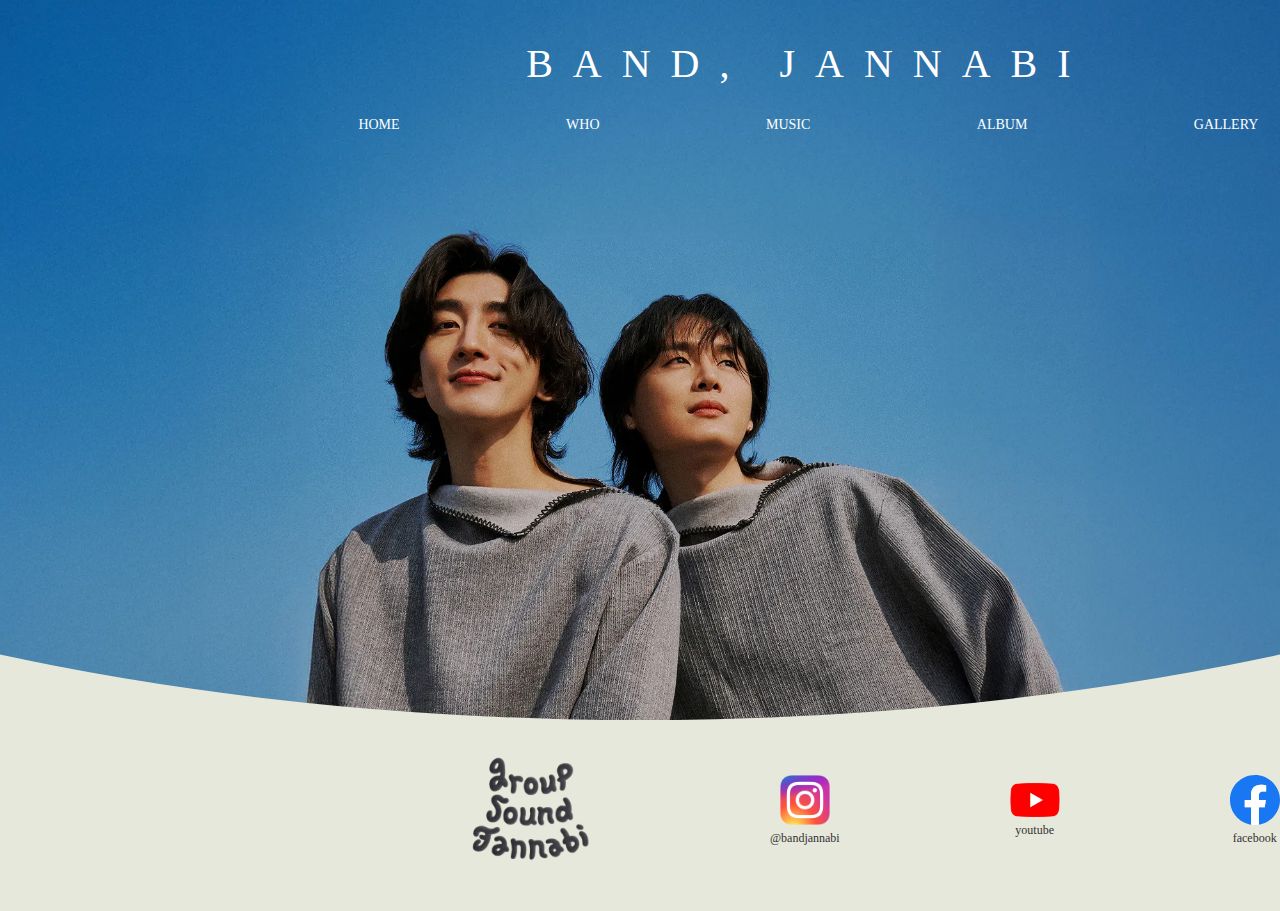
<file: sample.html>
<!DOCTYPE html>
<html lang="en">
<head>
  <meta charset="UTF-8">
  <meta name="viewport" content="width=], initial-scale=1.0">
  <title>Document</title>
  <link rel="stylesheet" href="sample_css.css">
 <link rel="preconnect" href="https://fonts.googleapis.com">
<link rel="preconnect" href="https://fonts.gstatic.com" crossorigin>
<link href="https://fonts.googleapis.com/css2?family=Bungee&family=Patrick+Hand&family=Poetsen+One&family=Quantico:ital,wght@0,400;0,700;1,400;1,700&family=Racing+Sans+One&display=swap" rel="stylesheet">
  </head>
<body>
  <div class="container">
  <div class="nav-container">
    <h1 class="main-title">BAND, JANNABI</h1>
      <div class="nav-bar">
      <div class="nav-content">HOME</div>
      <div class="nav-content">WHO</div>
      <div class="nav-content">MUSIC</div>
      <div class="nav-content">ALBUM</div>
      <div class="nav-content">GALLERY</div>
    </div>
  </div>
</div>
<div class="sample">
  <div class="logo-container">
    <img class="jannabi_logo" src="logo.png">
    <div class="logo-item">
          <img class="logo" src="Instagram_logo_2016.svg.png" alt="Instagram">
          <span class="logo-label">@bandjannabi</span>   <!-- 원하는 라벨로 교체 -->
        </div>

        <div class="logo-item">
          <img class="logo" src="Youtube_logo.png" alt="YouTube">
          <span class="logo-label">youtube</span>
        </div>

        <div class="logo-item">
          <img class="logo" src="Facebook_f_logo_(2019).svg" alt="Facebook">
          <span class="logo-label">facebook</span>
        </div>

        <div class="logo-item">
          <img class="logo" src="x_logo.svg" alt="X / Twitter">
          <span class="logo-label">X</span>
        </div>
  </div>
  
</div>

</body>
</html>
</file>
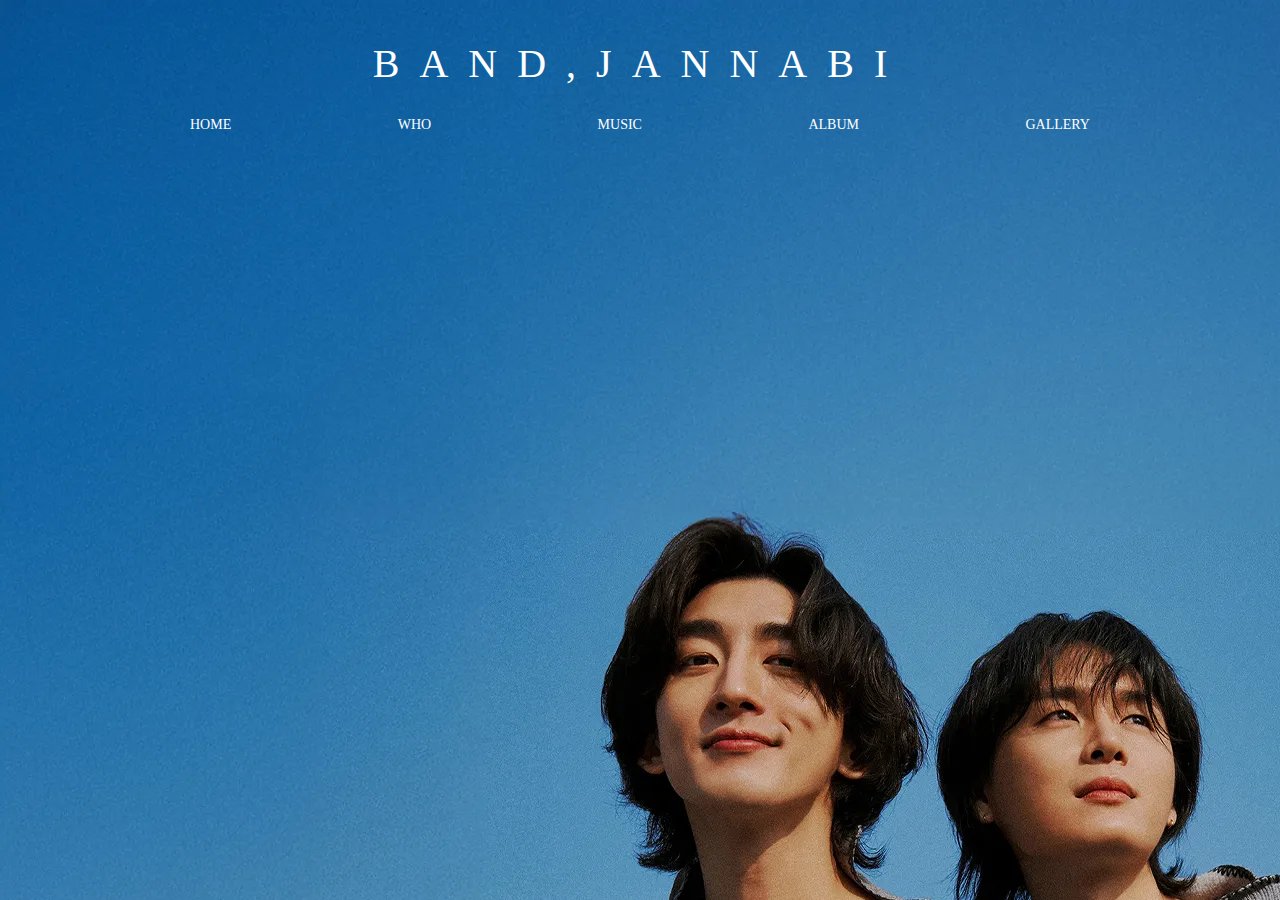
<file: who.html>
<!DOCTYPE html>
<html lang="en">
<head>
    <meta charset="UTF-8">
    <meta name="viewport" content="width=device-width, initial-scale=1.0">
    <title>Who</title>
      <link rel="stylesheet" href="who.css">
    <link rel="preconnect" href="https://fonts.googleapis.com">
    <link rel="preconnect" href="https://fonts.gstatic.com" crossorigin>
    <link href="https://fonts.googleapis.com/css2?family=Agbalumo&family=Bungee&family=Patrick+Hand&family=Permanent+Marker&family=Poetsen+One&family=Quantico:ital,wght@0,400;0,700;1,400;1,700&family=Racing+Sans+One&display=swap" rel="stylesheet">

</head>
<body>
  <div class="container">
  <div class="nav-container">
    <h1 class="main-title">BAND,JANNABI</h1>
      <div class="nav-bar">
      <div class="nav-content"><a href="home.html">HOME</a></div>
      <div class="nav-content"><a href="who.html">WHO</a></div>
      <div class="nav-content"><a href="music.html">MUSIC</a></div>
      <div class="nav-content"><a href="album.html">ALBUM</a></div>
      <div class="nav-content"><a href="gallery.html">GALLERY</a></div>
    </div>
  </div>
</body>
</html>
</file>
<file: sample_css.css>
body
{
  margin:0px;
  background-color: #E6E8DB;
}

/*헤더*/
.container {
  position: relative;
  height: 80vh;
  background-image: url('janaa.webp');
  background-size: cover;
  background-position: center;
  clip-path: ellipse(120% 100% at 50% 0%);
  z-index: 2;
}

.nav-container {
  position: absolute;
  text-align: center;
  left: 28%;
  color: white;
}

.main-title
{
  text-align: center;
  letter-spacing: 20px;
  margin-top: 40px;
  margin-bottom: 30px;
  font-size: 40px;
  font-family: "Permanent Marker", cursive;
  font-weight: 400;
  font-style: normal;
}
.nav-bar
{
  margin: auto;
  /*border: 1px solid black;*/
  width:900px;
  justify-content: space-between;
  display: flex;
}
a
{
  text-decoration: none;
  color: white;
}
.nav-content
{
  font-size: 14px;
  transition: transform 0.1s ease;  /* 부드러운 변화 */
}

.nav-content:hover
{
  transform: scale(1.10);  
}


/*로고*/
.sample{
  margin:0 auto;
  margin-top:55px;
  display:flex;
}
/* 부모 Flex → 가로로 나란히 배치 */
.logo-container{
  display:flex;
  gap:170px;              /* 아이콘 사이 간격 */
  align-items:center;    /* 높이 맞춤 */
  margin:auto;           /* 가운데 정렬용 */
  margin-left:770px;
}

/* 각 아이콘-라벨 묶음 */
.logo-item{
  display:flex;
  flex-direction:column; /* 세로 쌓기 → 위: img, 아래: span */
  align-items:center;    /* 가운데 정렬 */
}

.jannabi_logo{
  position: absolute;
  left:430px;
  width:200px;
  height:200px;
}

.logo{
  position: relative;
  width:50px;
  height:auto;
}

.logo-label
{
  position: relative;
  margin-top:6px;        /* 이미지와 라벨 사이 여백 */
  font-size:12px;        /* 필요하면 크기 조절 */
  color:#333;
}
</file>
<file: who.css>
body
{
  margin:0;
  padding: 0;
  background-image:
  url('janaa.webp');
}
.container
{
  text-align: center;
}
.main-title
{
  letter-spacing: 20px;
  margin-top: 40px;
  margin-bottom: 30px;
  font-size: 40px;
  font-family: "Permanent Marker", cursive;
  font-weight: 400;
  font-style: normal;
   color: white;
}
.nav-bar
{
  margin: auto;
  /*border: 1px solid black;*/
  width:900px;
  justify-content: space-between;
  display: flex;
}
a
{
  text-decoration: none;
  color: white;
}
.nav-content
{
  font-size: 14px;
  transition: transform 0.1s ease;  /* 부드러운 변화 */
}

.nav-content:hover
{
  transform: scale(1.10);  
}
.overlay-container
{
  margin: 0 auto;
  justify-content: center; /* 수평 가운데 */
  align-items: center;     /* 수직 가운데 */
  height: 100vh;
}

.overlay 
{
  background-color: rgb(232, 239, 247);
  width: 70%;
  height: 200vh;
  border-radius: 20px;
  margin: 0 auto; /* 가운데 정렬 핵심 */
  margin-top:20px;
}
</file>
